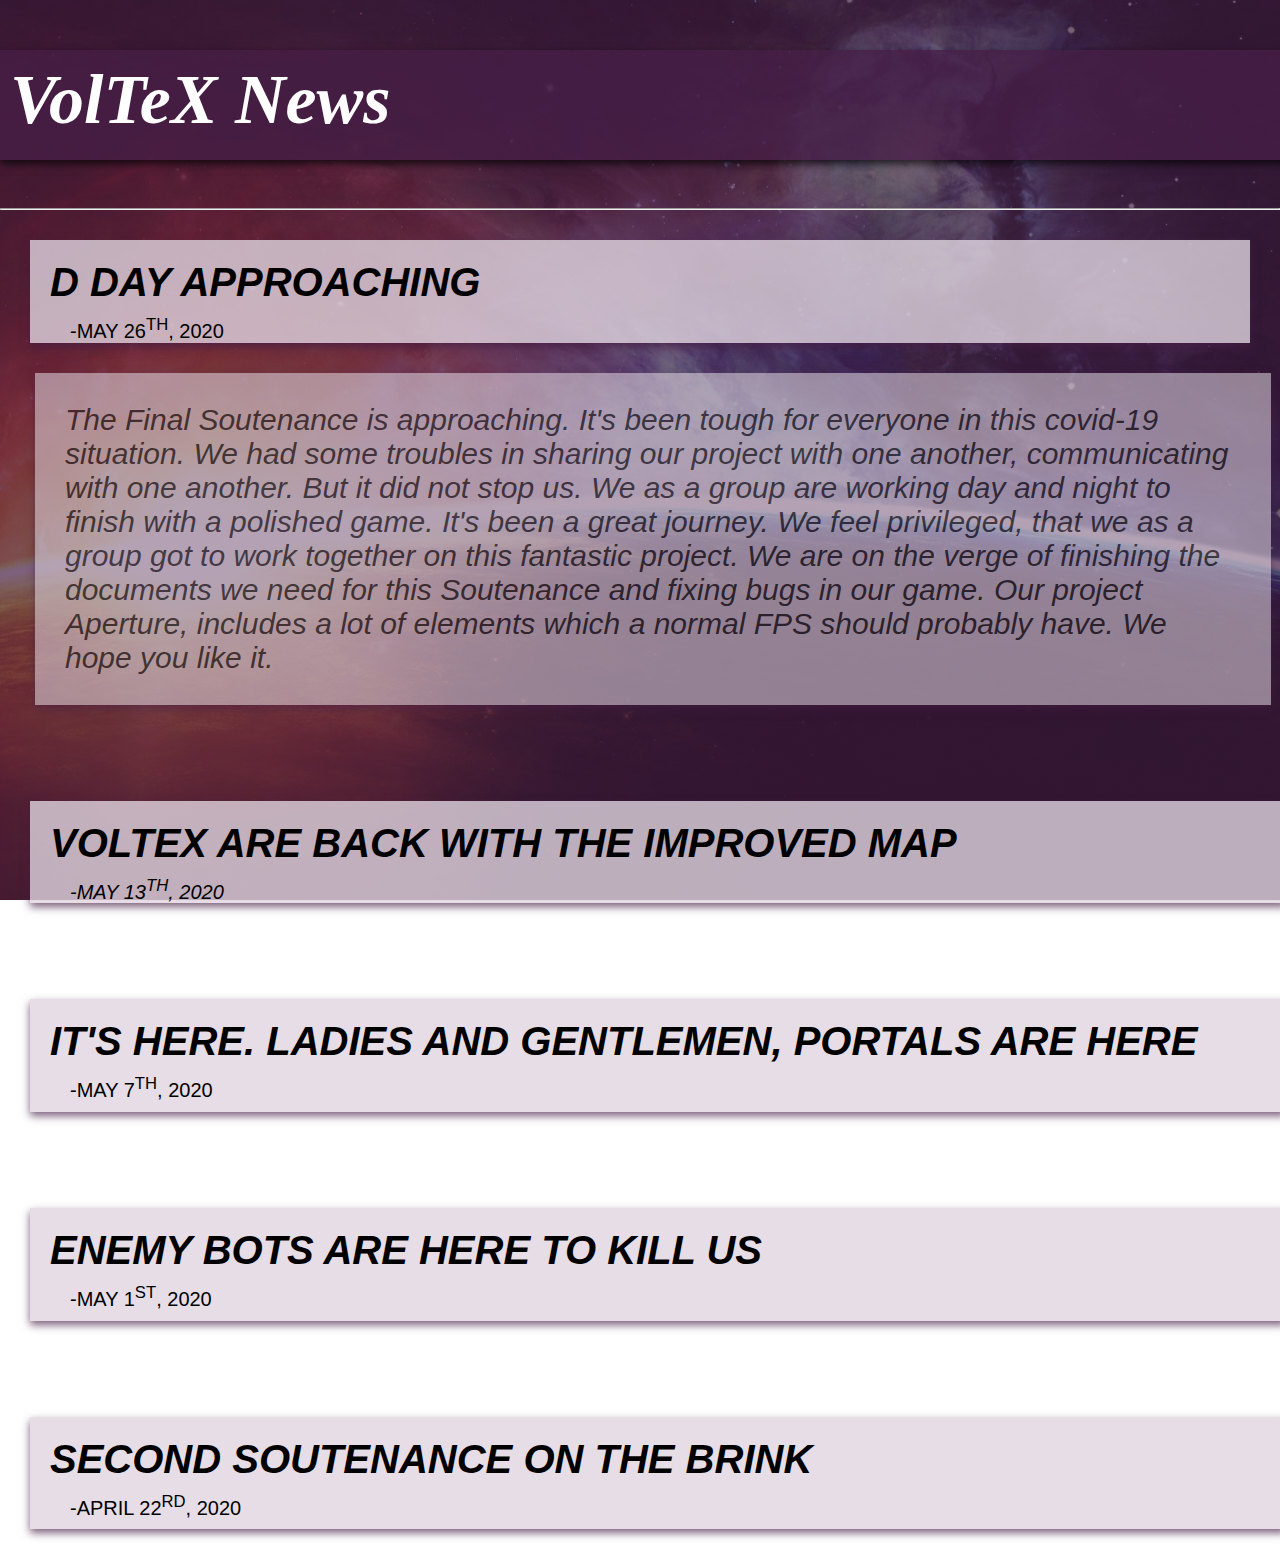
<file: News.html>
<html>
    <head>
        <meta charset="UTF-8">
        <link rel="stylesheet" href="styles2.css">
        <link rel="stylesheet" href= "https://stackpath.bootstrapcdn.com/font-awesome/4.7.0/css/font-awesome.min.css" >
    </head>
    <body>
        <div class="News-Section">
            <h1 class="header">VolTeX News</h1>
        </div>
        <br>
        <hr>


        <div class= "heading">
            <h2 class="header1">D day approaching</h2>
            <p class="latestdate">-May 26<sup>th</sup>, 2020</p>
        </div>
        <div class="breakingnews">
            <p class="content1">The Final Soutenance is approaching. It's been tough for everyone in this covid-19 situation. We had some troubles in sharing our project with one another, 
                communicating with one another. But it did not stop us. 
                We as a group are working day and night to finish with a polished game. 
                It's been a great journey. We feel privileged, that we as a group got to work together on 
                this fantastic project. We are on the verge of finishing the documents we need for this Soutenance and fixing bugs in our game.
                 Our project Aperture, includes a lot of elements which a normal FPS should probably have. We hope you like it. 
            </p>
        </div>
        <br>
        <br>



        <div class="heading1" onclick="myfunction()">
            <h3 class="header1">VolTeX are back with the improved map</h3>
            <p class="latestdate">-May 13<sup>th</sup>, 2020</p>
        </div>
        <div class="news" id="news2">
            <div class="picture">
                <img src="map.png" height="350" >
            </div>
            <p class="content1">We have the final map textures for Level1, with reflections and everything. <br> 
                Everyone knows how important a map is for immersion of a player in the game.<br>
                As one can see , all the textures have been applied to all meshes that we<br>
                designed before. Compared to the previous map that we had, small changes
                have been made.
                <br><br> "We have used a bit particle effect to create the smoke effect in the room.<br> We have also added reflections in the room, to give a good look to the map.<br>
            I think by the deadline, we will have a fantastic game done"<br><br>-Sofiane Bekhat(The Graphics Designer)</p>
        </div>
        <br>
        <br>



        <div class="heading1" onclick="myfunction1()">
            <h4 class="header1">It's here. Ladies and gentlemen, Portals are here</h4>
            <p class="date">-May 7<sup>th</sup>, 2020</p>
        </div>
        <div class="news" id="news1">
            <div class="picture">
                <img src="Portals.png" height="400" >
            </div>
            <p class="content1">Finally! The Portals are working. The main aspect of the game is working.<br> After so many prototypes and problems faced with rotation of the portals, 
                <br>finally it's working. We have used RenderTexture to render the whole view of the camera on another portal as a mesh. The game includes two portals,<br> 
                if you move through one portal, you will be teleported to the other portal.<br> And it is useful for solving the puzzle we have for the audience in this game. 
                <br>
                <br>
                In the given image, you can see how the portals look in our project. <br>
                "We got inspired by the actual game, portal 2. Before starting working on our project,<br> we thought
                it will be difficult the portal mechanism"
                <br>
                -Abhishek Bose(Gameplay Developer)
            </p>
        </div>
        <br>
        <br>


        <div class="heading1" onclick="myfunction2()">
            <h5 class="header1">Enemy Bots are here to kill us</h5>
            <p class="date">-May 1<sup>st</sup>, 2020</p>
        </div>
        <div class = "news" id="news">
            <div class="BotPic1">
                <img src="BotNormal.png" height= "300">
            </div>
            <div class="BotPic2">
                <img src="BotAlpha.png" height= "300">
            </div>
            <br><br>
            <p class="content1">Enemy Bots are here to kill us. Enemies are essential for any FPS game. There are 3 types of Enemy Bots in our game. 2 of them are standard version, 
                and the golden 
                one is the Alpha version as you can see in the two images above. The AI of these Bots is the same as explained in Soutenance 2 by our Game Engineer, Rajat John.
                These Bots, after getting kill ed provide the players certain amount of shield and ammos depending upon the bot, to give an additional help to the player to complete the whole game.
                
                <br><br>
                "Enemies are needed. Without them, the game is boring. Every game needs obstacles, and these bots are one of those many obstacles in the game"
                <br>
                -Rajat John(Game Engineer)
            </p>
        </div>
        <br><br>

        <div class="heading1" onclick="myfunction3()">
            <h6 class="header1">Second Soutenance on the brink</h6>
            <p class="date">-April 22<sup>rd</sup>, 2020</p>
        </div>
        <div class="news" id="2ndDef">
            <p class="content1">Second Soutenance is on its way. Initially, it was planned to be conducted in school. But as we all are facing 
               an unprecedented situation, we are required to give an online presentation by recording a video. We never hoped to give the presenetation in an electronic form. 
               We feel that this form of presentation has its own pros and cons. We feel electronic presenation gives us more
               freedom to present our project. But the video merging is an added work in an already tight schedule.
               <br><br> But nonetheless, we
                have worked tirelessly on our project. The feeling of nervousness and 
               excitement is overwhelming. Excitement because we have made considerable progress in our project, and we want the jury to look at it and judge it.
               But nervousness, because we have worked a lot and one thing might kill the whole project. We hope that the progress remains steady, and we hope to have a complete
               game by the end of the final Soutenance.
                
            </p>
        </div>

        

        
        <script>
            function myfunction1()
            {
                var x = document.getElementById("news1");
                if (x.style.display === "none")
                {
                    x.style.display = "block";
                }
                else
                {
                    x.style.display = "none";
                }
            }

            function myfunction()
            {
                var x = document.getElementById("news2");
                if (x.style.display == "none")
                {
                    x.style.display = "block";
                }
                else
                {
                    x.style.display = "none"
                }
            }

            function myfunction2()
            {
                var x = document.getElementById("news");
                if (x.style.display === "none")
                {
                    x.style.display = "block";
                }
                else
                {
                    x.style.display = "none";
                } 
            }

            function myfunction3()
            {
                var x = document.getElementById("2ndDef");
                if (x.style.display == "none")
                {
                    x.style.display = "block";
                }
                else
                {
                    x.style.display = "none";
                }
            }
        </script>
    </body>
</html>
</file>
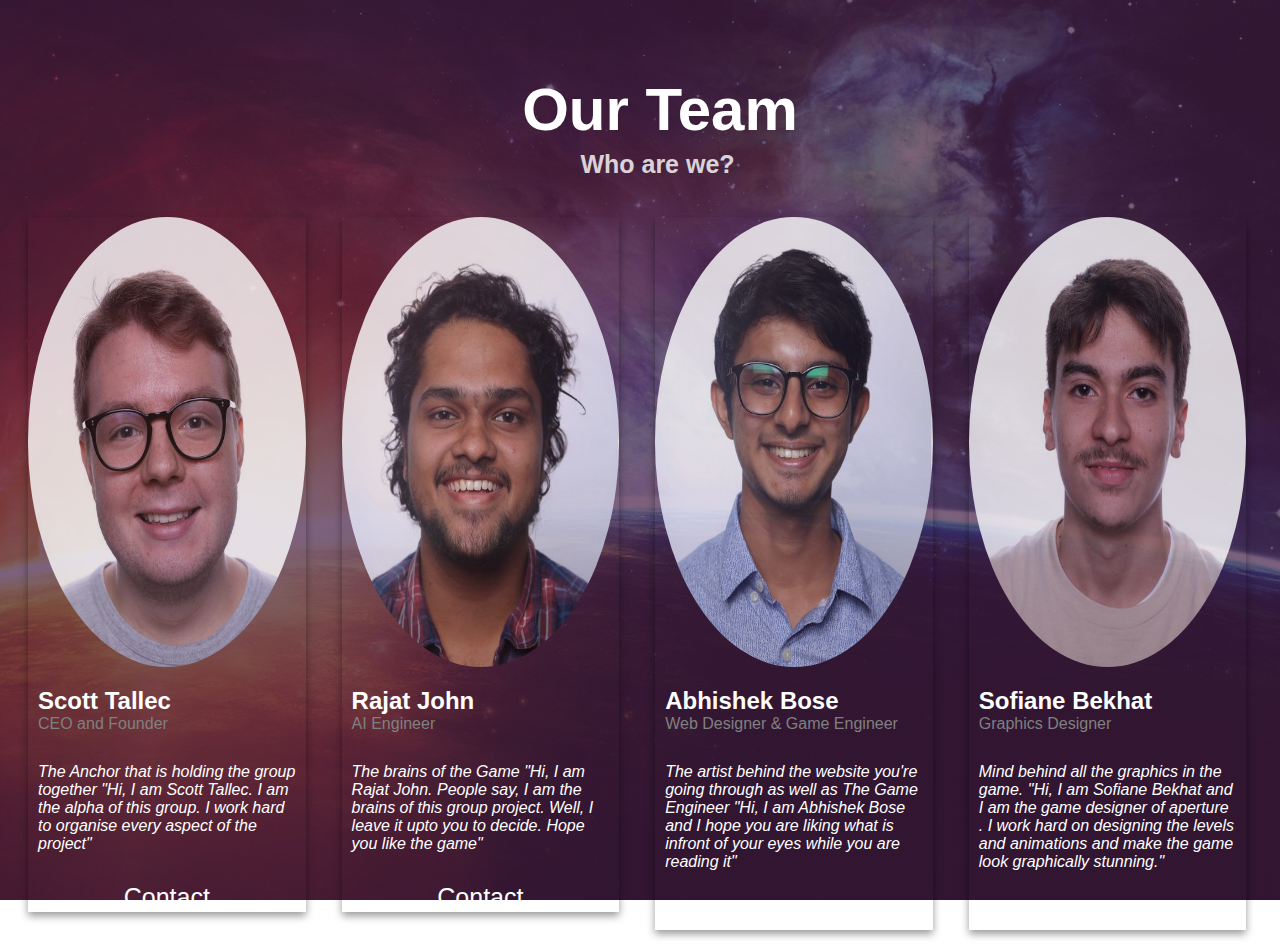
<file: OurTeam.html>
<html>
    <head>
        <meta charset="UTF-8">
        <link rel="stylesheet" href="styles1.css">
        <link rel="stylesheet" href= "https://stackpath.bootstrapcdn.com/font-awesome/4.7.0/css/font-awesome.min.css" >
        
    </head>
    <body>
        <h1 class="Header">Our Team</h1>
        <h2 class="SubHeader">Who are we?</h2>
        <br>
        <div class="ImagesRow">
            <div class="column">
                <div class="card">
                  <img src="ScottTalec.png" alt="Scott" style="width:100%">
                  <div class="container">
                    <h2>Scott Tallec</h2>
                    <p class="title">CEO and Founder</p>
                    <p class="description">The Anchor that is holding the group together "Hi, I am Scott Tallec. I am the alpha of this group. I work hard to organise every aspect of the project"</p>
                    <p class="Contact"><a class="button" href="mailto:scott.tallec@epita.fr">Contact</a></p>
                    
                  </div>
                </div>
              </div>
            
              <div class="column">
                <div class="card">
                  <img src="RajatJohn.png" alt="John" style="width:100%">
                  <div class="container">
                    <h2>Rajat John</h2>
                    <p class="title">AI Engineer</p>
                    <p class="description">The brains of the Game "Hi, I am Rajat John. People say, I am the brains of this group project. Well, I leave it upto you to decide. Hope you like the game"</p>
                    <p class="Contact"><a class="button" href= "mailto:rajat.john@epita.fr">Contact</a></p>
                    
                  </div>
                </div>
              </div>
              
              <div class="column">
                <div class="card">
                  <img src="AbhishekBose.png" alt="Abhi" style="width:100%">
                  <div class="container">
                    <h2>Abhishek Bose</h2>
                    <p class="title">Web Designer & Game Engineer</p>
                    <p class="description">The artist behind the website you're going through as well as The Game Engineer "Hi, I am Abhishek Bose and I hope you are liking what is infront of your eyes while you are reading it"</p>
                    <p class="Contact"><a class="button" href="mailto:abhishek.bose@epita.fr">Contact</a></p>
                  </div>
                </div>
              </div>

              <div class="column">
                <div class="card">
                  <img src="SofianeBekhat.png" alt="Bekhat" style="width:100%">
                  <div class="container">
                    <h2>Sofiane Bekhat</h2>
                    <p class="title">Graphics Designer</p>
                    <p class="description">Mind behind all the graphics in the game. "Hi, I am Sofiane Bekhat and I am the game designer of aperture . I work hard on designing the levels and animations and make the game look graphically stunning."</p>
                    <p class="Contact"><a class="button" href="mailto:sofiane.bekhat@epita.fr">Contact</a></p>

                  </div>
                </div>
              </div>

        </div>
    </body>
</html>
</file>
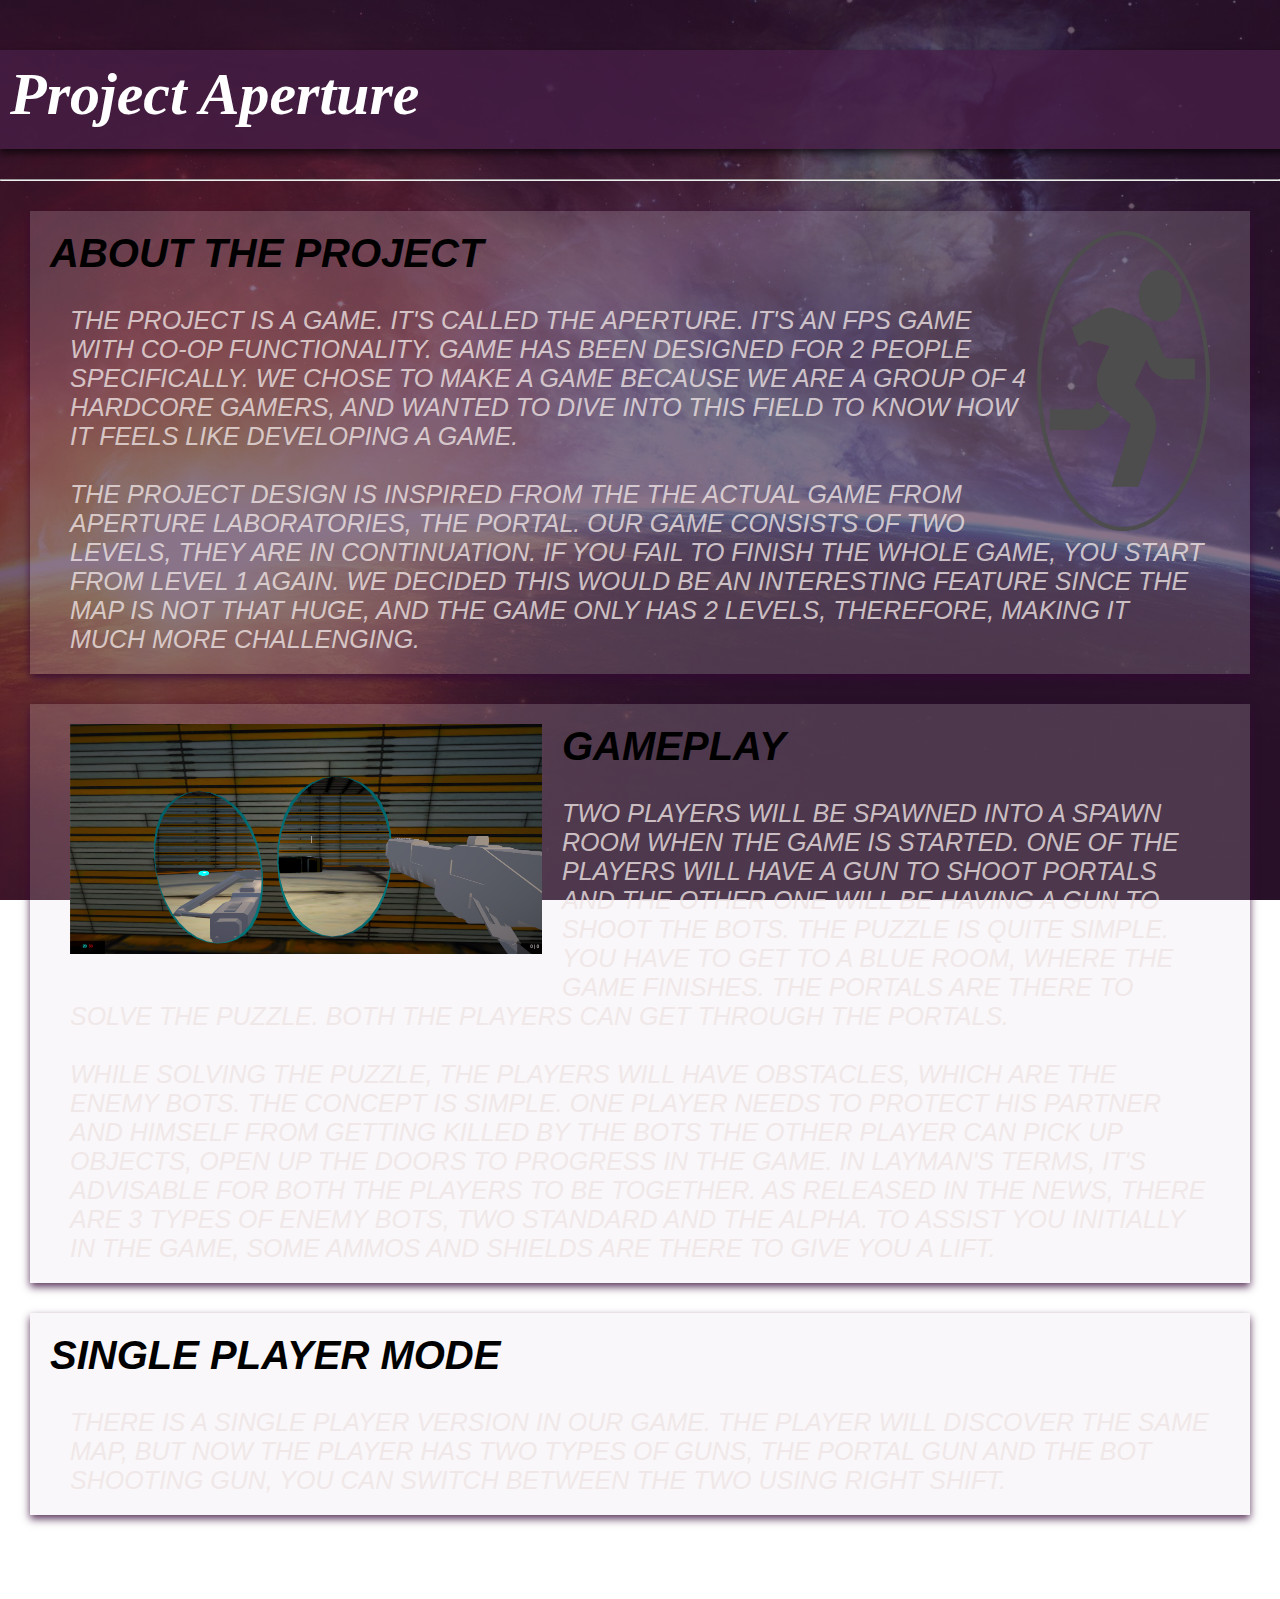
<file: Project.html>
<html>
    <head>
        <meta charset="UTF-8">
        <link rel="stylesheet" href="styles3.css">
        <link rel="stylesheet" href= "https://stackpath.bootstrapcdn.com/font-awesome/4.7.0/css/font-awesome.min.css" >
    </head>
    <body>
        <div class="ProjectName">
            <h1 class="header">Project Aperture</h1>
        </div>
        <hr>

        <div class="HeadingBox">
            <img class="logo" src="logo.png" height="300">
            <h2 class="header1"> About The Project </h2>
            <p class="content1">The Project is a Game. It's called the Aperture. It's an FPS game with Co-op functionality. Game has been designed for 2 people specifically. 
                We chose to make a game because we are a group of 4 hardcore gamers, and wanted to dive into this field to know how it feels like developing a Game. <br><br> 
                The project design is inspired 
                from the the actual game from Aperture Laboratories, The Portal. Our game consists of two levels, they are in continuation. 
                If you fail to finish the whole game, you start from level 1 again.
                We decided this would be an interesting feature since the map is not that huge, and the game only has 2 levels, therefore, making it much more challenging. </p>
        </div>
        <div class="HeadingBox">
            <img class="portals" src="Portals.png">
            <h3 class="header1">GamePlay</h3>
            <p class="content1">Two players will be spawned into a spawn room when the game is started. 
                One of the players will have a gun to shoot portals and the other one will be having a gun
                to shoot the Bots. The puzzle is quite simple. You have to get to a blue room, where the game finishes. The Portals are there to solve the puzzle. 
                Both the players can get through
                 the portals. <br><br>
                While solving the puzzle, the players will have obstacles, which are THE ENEMY BOTS. The concept is simple. 
                One player needs to protect his partner and himself from getting killed by the BOTS
                The other player can pick up objects, open up the doors to progress in the game. In Layman's terms, it's advisable for both the players to be together.
                 As released in the news, there are 3 types 
                of Enemy Bots, two standard and the Alpha. To assist you initially in the game, some ammos and shields are there to give you a lift.<br>
            </p>
        </div>
        <div class="HeadingBox">
            <h4 class="header1">Single Player Mode</h4>
            <p class="content1">There is a single player version in our game. The player will discover the 
                same map, but now the player has two types of guns, the portal gun and the bot shooting gun, you
                can switch between the two using Right Shift.
            </p>

        </div>
        <div class="Learn">
            <a href="Aperture_Game.zip" class="btn">Good Luck!</a></div>
    </body>
</html>
</file>
<file: styles2.css>
*{
    margin: 0;
    padding: 0;
    user-select: none;
}

body{
    background: linear-gradient(0deg, rgba(70, 30, 70, 0.7), rgba(70, 30, 70, 0.7)), url("Wall1.jpg") no-repeat;
	background-size: cover;
	background-attachment: fixed;
	background-position: center;
    color: white;
    font-family: sans-serif;
}

.News-Section {
    box-shadow: 0 4px 8px 0 rgba(0, 0, 0, 0.7);;
    margin-top: 50px;
    padding: 10px;
    display: block;
    width: 100%;
    background-color: rgba(70, 30, 70, 0.8);
    font-family: 'Times New Roman', Times, serif;
    margin-bottom: 30px;
}

.header{
    
    font-style: italic;
    font-size: 70px;
    padding-bottom: 10px;
}

.heading{
    display: block;
    font-size: 30px;
    padding-left: 20px;
    padding-right: 20px;
    padding-top: 20px;
    margin: 30px;
    color: black;
    font-style: initial;
    text-transform: uppercase;
    background-color: rgba(224, 213, 224, 0.8);
    box-shadow: 0 4px 8px 0 rgba(70, 30, 70, 0.7);
}

.heading1
{
    width: 95%;
    display: block;
    cursor: pointer;
    font-size: 25px;
    padding-left: 20px;
    padding-right: 20px;
    padding-top: 20px;
    margin: 30px;
    margin-right: 32px;
    color: black;
    font-family: Arial, Helvetica, sans-serif;
    font-style: italic;
    text-transform: uppercase;
    background-color: rgba(224, 213, 224, 0.8);
    box-shadow: 0 4px 8px 0 rgba(70, 30, 70, 0.7);
}

.header1{
    font-style: italic;
    font-size: 40px;
    padding-bottom: 10px;
}

.heading1:hover{
    background-color: rgba(100, 97, 100, 0.8); 
    transition: ease-in-out;
}

.latestdate{
    font-size: 20px;
    margin-left: 20px;
}


.breakingnews{
    box-shadow: 0 4px 8px 0 rgba(70, 30, 70, 0.7);
    margin-top: 20px;
    margin-left: 35px;
    padding: 10px;
    display: block;
    width: 95%;
    background-color: rgba(224, 213, 224, 0.8);
    font-family: sans-serif;
    margin-bottom: 30px;
    height: fit-content;
    opacity: 0.7;
}

.news{
    box-shadow: 0 4px 8px 0 rgba(70, 30, 70, 0.7);
    margin-top: 20px;
    margin-left: 35px;
    padding: 10px;
    display: none;
    width: 95%;
    background-color: rgba(224, 213, 224, 0.8);
    font-family: sans-serif;
    margin-bottom: 30px;
    height: fit-content;
    transition: ease-in-out;
}

.picture{
    float: right;
}

.BotPic1{
    float: left;
    margin-left: 26%;
    margin-bottom: 30px;
}
.BotPic2{
    float: left;
    margin-left: 50px;
    margin-right: 22%;
    margin-bottom: 30px;
}

.date{
    font-size: 20px;
    padding-left: 20px;
    padding-right: 20px;
    padding-bottom: 10px;
    color: black;
    font-style: initial;
}

.content1{
    padding: 20px;
    font-style: italic;
    font-size: 30px;
    color:  rgba(0, 0, 0, 0.8);
}

@media screen and (max-width: 1200px)
{
   
    .BotPic1{
        margin-left: 5px;
        margin-right: 20px;
    }
    .BotPic2
    {
        margin-left: 10px;
        margin-right: 20px;
    }

}
</file>
<file: styles1.css>
*{
    margin: 0;
    padding: 0;
    user-select: none;
}

body{
    background: linear-gradient(0deg, rgba(70, 30, 70, 0.7), rgba(70, 30, 70, 0.7)), url("Wall1.jpg") no-repeat;
	background-size: cover;
	background-attachment: fixed;
	background-position: center;
    color: white;
    font-family: sans-serif;
}
.Header{
    font-style: Arial;
	font-size: 60px;
	text-align: center;
	font-size-adjust: auto;
	line-height: 40px;
	color: white;
    margin-bottom: 20px;
    margin-top: 90px;
    margin-left: 40px ;
}
.SubHeader{
    font-style: Comic;
    font-size: 25px;
    text-align: center;
    padding-left: 15px;
    margin-left: 20px;
    opacity: 0.8;
    margin-bottom: 20px;
}
html {
    box-sizing: border-box;
}
  
*, *:before, *:after {
    box-sizing: inherit;
}
.column {
    float: left;
    width: 24.5%;
    margin-bottom: 16px;
    padding: 0 8px;
}
.card {
    box-shadow: 0 4px 8px 0 rgba(0, 0, 0, 0.4);
    margin-left: 20px;
}
img{
    height: 450;
    margin-bottom: 20px;
    opacity: 0.8;
    border-radius: 50%;
    
}
.container {
    padding: 0 10px;
}
  
.container::after, .row::after {
    content: "";
    clear: both;
    display: table;
}
  
.title {
    color: grey;
    margin-bottom: 30px;
}
p.description{
    font-style: italic;
    margin-top: 20px;
    margin-bottom: 30px;
}

@media screen and (max-width: 1200px) {
    .column {
      width: 100%;
      display: block;
      padding-right: 30px;
    }
}
.Contact{
	font-style: "Comic Sans MS";
	text-align: center; 
    font-size: 25px; 
	cursor: pointer;
    color: white
    
}
.button{
	margin-top: 50px;
	border: transparent;
    padding: 10px 20px;
    color: white;
    text-decoration: none;
	
}
.button:hover{
	border: 1px solid white;
	transition: 0.8s ease;
}
</file>
<file: styles3.css>
*{
    margin: 0;
    padding: 0;
    user-select: none;
}

body
{
    background: linear-gradient(0deg, rgba(58, 23, 58, 0.7), rgba(53, 20, 53, 0.7)), url("Wall1.jpg") no-repeat;
	background-size: cover;
	background-attachment: fixed;
	background-position: center;
    color: white;
    font-family: sans-serif;
}

.ProjectName{
    box-shadow: 0 4px 8px 0 rgba(0, 0, 0, 0.7);;
    margin-top: 50px;
    padding: 10px;
    display: block;
    width: 100%;
    background-color: rgba(70, 30, 70, 0.8);
    font-family: 'Times New Roman', Times, serif;
    margin-bottom: 30px;
}

.header
{
    
    font-style: italic;
    font-size: 60px;
    padding-bottom: 10px;
}

.HeadingBox
{
    display: block;
    font-size: 30px;
    padding-left: 20px;
    padding-right: 20px;
    padding-top: 20px;
    margin: 30px;
    color: black;
    font-style: italic;
    text-transform: uppercase;
    background-color: rgba(224, 213, 224, 0.2);
    box-shadow: 0 4px 8px 0 rgba(53, 8, 53, 0.8);
    height: fit-content;
}

.header1
{
    font-style: italic;
    font-size: 40px;
    padding-bottom: 10px;
}

.content1
{
    padding: 20px;
    font-style: italic;
    font-size: 25px;
    color:  rgba(238, 228, 228, 0.8);
}

/*.Picture
{
    display: block;
    font-size: 30px;
    padding-left: 20px;
    padding-right: 20px;
    padding-top: 20px;
    margin: 30px;
    color: black;
    font-style: italic;
    text-transform: uppercase;
    background-color: rgba(224, 213, 224, 0.2);
    box-shadow: 0 4px 8px 0 rgba(53, 8, 53, 0.8);
}*/

.logo
{
    float: right;
    margin-right: 20px;
}

.portals
{
    float: left;
    margin-left: 20px;
    margin-bottom: 20px;
    margin-right: 20px;
    height: auto;
    width: 40%;
}
.portals1
{
    float: right;
    height: 200px;
    width: 40%;
}
.Learn
{
    font-style: "Comic Sans MS";
    text-align: center; 
    font-size: 40px;
    cursor: pointer;
    color: white
}
.btn 
{
    text-decoration: none;
    margin-top: 20px;
    border: transparent;
    padding: 10px 20px;
    color: white;

}
.btn:hover
{
    border: 1px solid white;
    transition: 0.8s ease;
}

@media screen and (max-width: 1500)
{
    .content1
    {
        font-size: 15px;
    }
}
</file>
